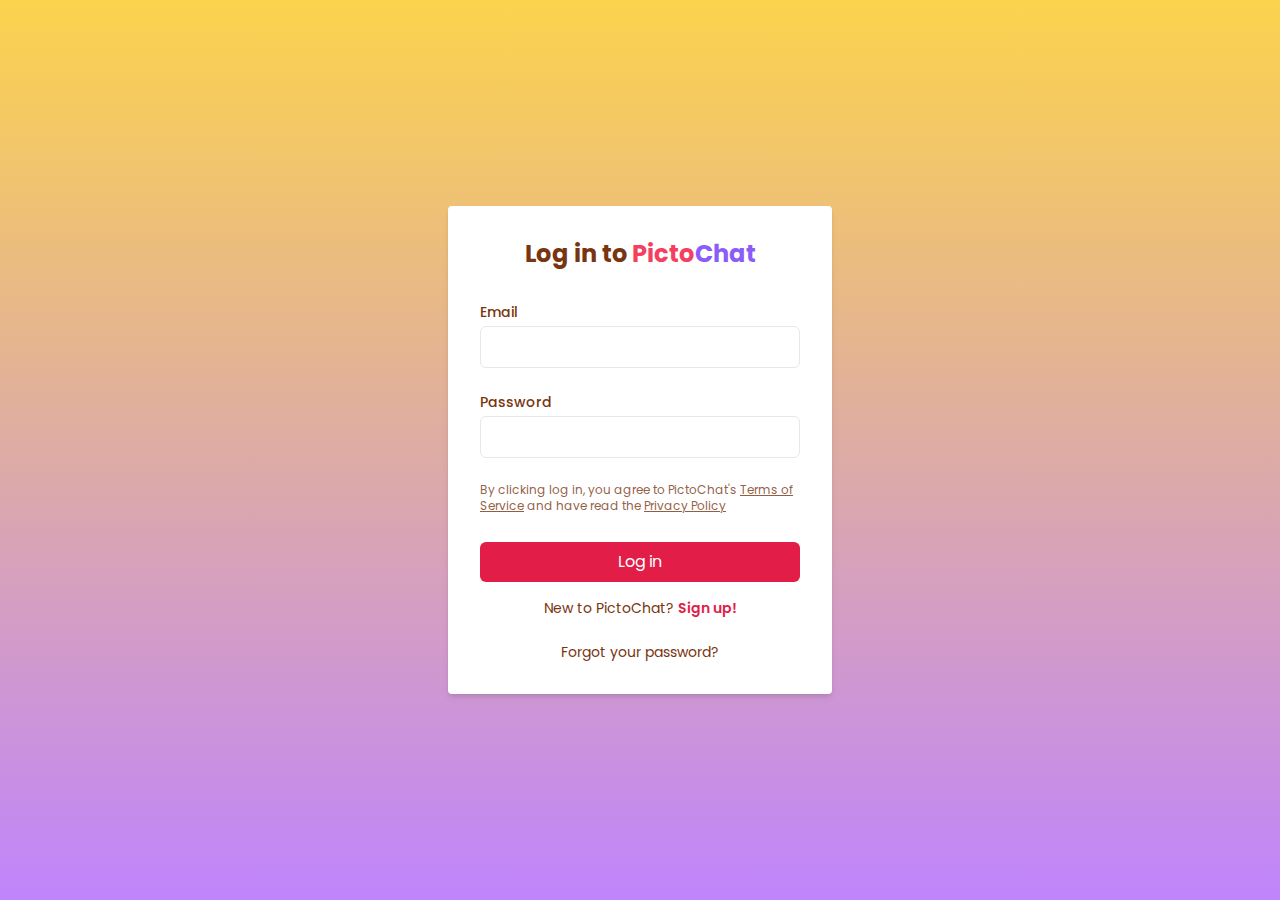
<file: src/index.html>
<!DOCTYPE html>
<html lang="en">
  <head>
    <meta charset="UTF-8" />
    <meta name="viewport" content="width=device-width, initial-scale=1.0" />
    <title>PictoChat | Login</title>
    <link rel="preconnect" href="https://fonts.googleapis.com" />
    <link rel="preconnect" href="https://fonts.gstatic.com" crossorigin />
    <link
      href="https://fonts.googleapis.com/css2?family=Poppins:ital,wght@0,100;0,200;0,300;0,400;0,500;0,600;0,700;0,800;0,900;1,100;1,200;1,300;1,400;1,500;1,600;1,700;1,800;1,900&display=swap"
      rel="stylesheet"
    />
    <link href="./output.css" rel="stylesheet" />
    <script type="module" defer src="./script/api/auth/register.mjs"></script>
    <script type="module" defer src="./script/api/auth/login.mjs"></script>
  </head>
  <body
    class="font-poppins bg-gradient-to-t from-purple-400 to-amber-300 flex items-center justify-center h-screen"
  >
    <div class="text-amber-900 bg-white p-8 rounded shadow-md w-96">
      <h1 id="form-title" class="text-2xl font-bold mb-8 flex justify-center">
        Log in to <span class="ml-1 text-rose-500"> Picto</span
        ><span class="text-violet-500">Chat</span>
      </h1>

      <!-- Login Form -->

      <form id="login-form" method="post" class="space-y-6">
        <!-- Email -->

        <div>
          <label for="email" class="block text-sm font-medium">Email</label>
          <input
            type="email"
            id="email"
            name="email"
            required
            class="mt-1 p-2 w-full border rounded-md focus:outline-violet-300"
          />
        </div>

        <!-- Password Validation -->

        <div>
          <label for="password" class="block text-sm font-medium"
            >Password</label
          >
          <input
            type="password"
            id="password"
            name="password"
            minlength="8"
            required
            class="mt-1 p-2 w-full border rounded-md focus:outline-violet-300"
          />
        </div>

        <!-- ToS and Privacy Policy -->

        <p class="text-xs mb-8 text-amber-900/80">
          By clicking log in, you agree to PictoChat's
          <span class="underline">Terms of Service</span> and have read the
          <span class="underline">Privacy Policy</span>
        </p>

        <!-- Login Button -->
        <div class="flex items-center flex-col gap-4">
          <button
            type="submit"
            class="bg-rose-600 mt-1 p-2 w-full text-white rounded-md focus:outline-none focus:ring focus:border-blue-300"
          >
            Log in
          </button>

          <p class="text-sm">
            New to PictoChat?
            <span
              id="show-register-form"
              class="font-semibold cursor-pointer text-rose-600 hover:underline"
              >Sign up!</span
            >
          </p>
        </div>

        <p class="text-sm flex justify-center hover:underline">
          Forgot your password?
        </p>
      </form>

      <!-- Registration Form -->

      <form id="register-form" method="post" class="space-y-6 hidden">
        <div>
          <label for="username" class="block text-sm font-medium">
            Username
          </label>
          <input
            type="username"
            id="username"
            name="username"
            required
            class="mt-1 p-2 w-full border rounded-md focus:outline-violet-300"
          />
        </div>

        <div>
          <label for="avatar-url" class="block text-sm font-medium"
            >Avatar (URL)</label
          >
          <input
            type="img"
            id="avatar-url"
            name="avatar-url"
            class="mt-1 p-2 w-full border rounded-md focus:outline-violet-300"
          />
        </div>
        <div>
          <label for="create-email" class="block text-sm font-medium"
            >Email</label
          >
          <input
            type="create-email"
            id="create-email"
            name="create-email"
            required
            class="mt-1 p-2 w-full border rounded-md focus:outline-violet-300"
          />
        </div>

        <!-- Password -->

        <div>
          <label for="create-password" class="block text-sm font-medium"
            >Password</label
          >
          <input
            type="create-password"
            id="create-password"
            name="create-password"
            minlength="8"
            required
            class="mt-1 p-2 w-full border rounded-md focus:outline-violet-300"
          />
        </div>

        <!-- ToS and Privacy Policy -->

        <p class="text-xs mb-8 text-amber-900/80">
          By clicking register, you agree to PictoChat's
          <span class="underline">Terms of Service</span> and have read the
          <span class="underline">Privacy Policy</span>
        </p>

        <!-- Register Button -->
        <div class="flex items-center flex-col gap-4">
          <button
            type="submit"
            class="bg-rose-600 mt-1 p-2 w-full text-white rounded-md focus:outline-none focus:ring focus:border-blue-300"
          >
            Register
          </button>

          <p class="text-sm">
            Already have an account?
            <span
              id="show-login-form"
              class="font-semibold cursor-pointer text-rose-600 hover:underline"
              >Log in!</span
            >
          </p>
        </div>
      </form>
    </div>
  </body>
</html>
</file>
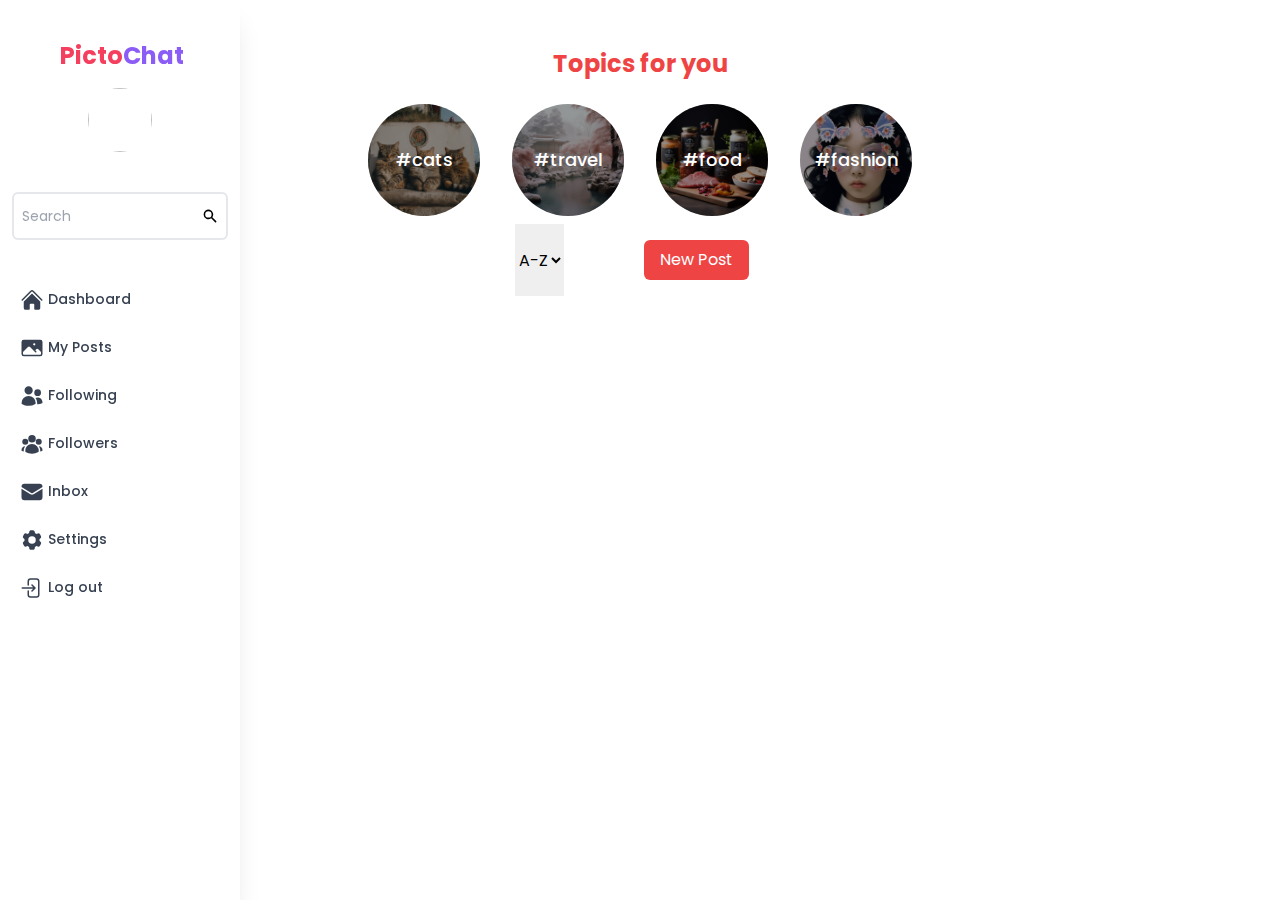
<file: src/feed/index.html>
<!DOCTYPE html>
<html lang="en">
  <head>
    <meta charset="UTF-8" />
    <meta name="viewport" content="width=device-width, initial-scale=1.0" />
    <title>PictoChat | Feed</title>
    <link rel="preconnect" href="https://fonts.googleapis.com" />
    <link rel="preconnect" href="https://fonts.gstatic.com" crossorigin />
    <link
      href="https://fonts.googleapis.com/css2?family=Poppins:ital,wght@0,100;0,200;0,300;0,400;0,500;0,600;0,700;0,800;0,900;1,100;1,200;1,300;1,400;1,500;1,600;1,700;1,800;1,900&display=swap"
      rel="stylesheet"
    />
    <link href="../output.css" rel="stylesheet" />
    <script type="module" defer src="/src/script/createPost.mjs"></script>
    <script type="module" defer src="../script/feed.mjs"></script>
  </head>

  <body class="font-poppins">
    <!-- Topnav -->

    <div class="shadow bg-white lg:hidden">
      <div class="h-16 mx-auto px-5 flex items-center justify-between">
        <a href=""
          ><h1 class="text-2xl font-bold flex justify-center">
            <span class="ml-1 text-rose-500"> Picto</span
            ><span class="text-violet-500">Chat</span>
          </h1></a
        >

        <div class="flex items-center gap-5">
          <svg
            xmlns="http://www.w3.org/2000/svg"
            fill="none"
            viewBox="0 0 24 24"
            stroke-width="1.5"
            stroke="currentColor"
            class="w-6 h-6"
          >
            <path
              stroke-linecap="round"
              stroke-linejoin="round"
              d="M14.857 17.082a23.848 23.848 0 0 0 5.454-1.31A8.967 8.967 0 0 1 18 9.75V9A6 6 0 0 0 6 9v.75a8.967 8.967 0 0 1-2.312 6.022c1.733.64 3.56 1.085 5.455 1.31m5.714 0a24.255 24.255 0 0 1-5.714 0m5.714 0a3 3 0 1 1-5.714 0"
            />
          </svg>

          <a href="../profile"
            ><img
              id="avatar-feed"
              alt=""
              class="w-10 h-10 object-cover md:w-10 md:h-10 rounded-full mx-auto"
          /></a>
        </div>
      </div>
    </div>
    <!-- Sidenav -->
    <div
      class="fixed top-0 left-0 bg-white h-screen shadow-xl px-3 w-30 md:w-60 lg:w-60 overflow-x-hidden sticky-top hidden lg:flex"
    >
      <!-- Profile Info -->
      <div class="space-y-6 md:space-y-10 mt-10">
        <a href=""
          ><h1 class="text-2xl font-bold flex justify-center mb-4">
            <span class="ml-1 text-rose-500"> Picto</span
            ><span class="text-violet-500">Chat</span>
          </h1></a
        >
        <a href="../profile">
          <div class="space-y-3">
            <img
              id="avatar-sidenav"
              alt=""
              class="min-w-10 min-h-10 object-cover md:w-16 md:h-16 rounded-full mx-auto"
            />
            <div>
              <h2
                id="username"
                class="font-medium text-xs md:text-sm text-center text-violet-600"
              ></h2>
            </div></div
        ></a>
        <div
          class="flex border-2 border-gray-200 rounded-md focus-within:ring-2 ring-violet-500"
        >
          <input
            id="search-bar"
            type="text"
            class="w-full rounded-tl-md rounded-bl-md px-2 py-3 text-sm text-gray-600 focus:outline-none"
            placeholder="Search"
          />
          <button class="rounded-tr-md rounded-br-md px-2 py-3 hidden md:block">
            <svg
              class="w-4 h-4 fill-current"
              fill="currentColor"
              viewBox="0 0 20 20"
              xmlns="http://www.w3.org/2000/svg"
            >
              <path
                fill-rule="evenodd"
                d="M8 4a4 4 0 100 8 4 4 0 000-8zM2 8a6 6 0 1110.89 3.476l4.817 4.817a1 1 0 01-1.414 1.414l-4.816-4.816A6 6 0 012 8z"
                clip-rule="evenodd"
              ></path>
            </svg>
          </button>
        </div>

        <!-- Navigation -->
        <div class="flex flex-col space-y-2">
          <a
            href=""
            class="text-sm font-medium text-gray-700 py-2 px-2 hover:bg-rose-500 hover:text-white hover:scale-105 rounded-md transition duration-150 ease-in-out"
          >
            <svg
              xmlns="http://www.w3.org/2000/svg"
              class="w-6 h-6 fill-current inline-block"
              fill="currentColor"
              viewBox="0 0 24 24"
            >
              <path
                d="M11.47 3.841a.75.75 0 0 1 1.06 0l8.69 8.69a.75.75 0 1 0 1.06-1.061l-8.689-8.69a2.25 2.25 0 0 0-3.182 0l-8.69 8.69a.75.75 0 1 0 1.061 1.06l8.69-8.689Z"
              />
              <path
                d="m12 5.432 8.159 8.159c.03.03.06.058.091.086v6.198c0 1.035-.84 1.875-1.875 1.875H15a.75.75 0 0 1-.75-.75v-4.5a.75.75 0 0 0-.75-.75h-3a.75.75 0 0 0-.75.75V21a.75.75 0 0 1-.75.75H5.625a1.875 1.875 0 0 1-1.875-1.875v-6.198a2.29 2.29 0 0 0 .091-.086L12 5.432Z"
              />
            </svg>

            <span>Dashboard</span>
          </a>
          <a
            href=""
            class="text-sm font-medium text-gray-700 py-2 px-2 hover:bg-rose-500 hover:text-white hover:scale-105 rounded-md transition duration-150 ease-in-out"
          >
            <svg
              xmlns="http://www.w3.org/2000/svg"
              class="w-6 h-6 fill-current inline-block"
              fill="currentColor"
              viewBox="0 0 24 24"
            >
              <path
                fill-rule="evenodd"
                d="M1.5 6a2.25 2.25 0 0 1 2.25-2.25h16.5A2.25 2.25 0 0 1 22.5 6v12a2.25 2.25 0 0 1-2.25 2.25H3.75A2.25 2.25 0 0 1 1.5 18V6ZM3 16.06V18c0 .414.336.75.75.75h16.5A.75.75 0 0 0 21 18v-1.94l-2.69-2.689a1.5 1.5 0 0 0-2.12 0l-.88.879.97.97a.75.75 0 1 1-1.06 1.06l-5.16-5.159a1.5 1.5 0 0 0-2.12 0L3 16.061Zm10.125-7.81a1.125 1.125 0 1 1 2.25 0 1.125 1.125 0 0 1-2.25 0Z"
                clip-rule="evenodd"
              />
            </svg>

            <span>My Posts</span>
          </a>
          <a
            href=""
            class="text-sm font-medium text-gray-700 py-2 px-2 hover:bg-rose-500 hover:text-white hover:scale-105 rounded-md transition duration-150 ease-in-out"
          >
            <svg
              xmlns="http://www.w3.org/2000/svg"
              class="w-6 h-6 fill-current inline-block"
              fill="currentColor"
              viewBox="0 0 24 24"
            >
              <path
                d="M4.5 6.375a4.125 4.125 0 1 1 8.25 0 4.125 4.125 0 0 1-8.25 0ZM14.25 8.625a3.375 3.375 0 1 1 6.75 0 3.375 3.375 0 0 1-6.75 0ZM1.5 19.125a7.125 7.125 0 0 1 14.25 0v.003l-.001.119a.75.75 0 0 1-.363.63 13.067 13.067 0 0 1-6.761 1.873c-2.472 0-4.786-.684-6.76-1.873a.75.75 0 0 1-.364-.63l-.001-.122ZM17.25 19.128l-.001.144a2.25 2.25 0 0 1-.233.96 10.088 10.088 0 0 0 5.06-1.01.75.75 0 0 0 .42-.643 4.875 4.875 0 0 0-6.957-4.611 8.586 8.586 0 0 1 1.71 5.157v.003Z"
              />
            </svg>

            <span>Following</span>
          </a>
          <a
            href=""
            class="text-sm font-medium text-gray-700 py-2 px-2 hover:bg-rose-500 hover:text-white hover:scale-105 rounded-md transition duration-150 ease-in-out"
          >
            <svg
              xmlns="http://www.w3.org/2000/svg"
              class="w-6 h-6 fill-current inline-block"
              fill="currentColor"
              viewBox="0 0 24 24"
            >
              <path
                fill-rule="evenodd"
                d="M8.25 6.75a3.75 3.75 0 1 1 7.5 0 3.75 3.75 0 0 1-7.5 0ZM15.75 9.75a3 3 0 1 1 6 0 3 3 0 0 1-6 0ZM2.25 9.75a3 3 0 1 1 6 0 3 3 0 0 1-6 0ZM6.31 15.117A6.745 6.745 0 0 1 12 12a6.745 6.745 0 0 1 6.709 7.498.75.75 0 0 1-.372.568A12.696 12.696 0 0 1 12 21.75c-2.305 0-4.47-.612-6.337-1.684a.75.75 0 0 1-.372-.568 6.787 6.787 0 0 1 1.019-4.38Z"
                clip-rule="evenodd"
              />
              <path
                d="M5.082 14.254a8.287 8.287 0 0 0-1.308 5.135 9.687 9.687 0 0 1-1.764-.44l-.115-.04a.563.563 0 0 1-.373-.487l-.01-.121a3.75 3.75 0 0 1 3.57-4.047ZM20.226 19.389a8.287 8.287 0 0 0-1.308-5.135 3.75 3.75 0 0 1 3.57 4.047l-.01.121a.563.563 0 0 1-.373.486l-.115.04c-.567.2-1.156.349-1.764.441Z"
              />
            </svg>

            <span>Followers</span>
          </a>
          <a
            href=""
            class="text-sm font-medium text-gray-700 py-2 px-2 hover:bg-rose-500 hover:text-white hover:scale-105 rounded-md transition duration-150 ease-in-out"
          >
            <svg
              xmlns="http://www.w3.org/2000/svg"
              class="w-6 h-6 fill-current inline-block"
              fill="currentColor"
              viewBox="0 0 24 24"
            >
              <path
                d="M1.5 8.67v8.58a3 3 0 0 0 3 3h15a3 3 0 0 0 3-3V8.67l-8.928 5.493a3 3 0 0 1-3.144 0L1.5 8.67Z"
              />
              <path
                d="M22.5 6.908V6.75a3 3 0 0 0-3-3h-15a3 3 0 0 0-3 3v.158l9.714 5.978a1.5 1.5 0 0 0 1.572 0L22.5 6.908Z"
              />
            </svg>

            <span>Inbox</span>
          </a>
          <a
            href=""
            class="text-sm font-medium text-gray-700 py-2 px-2 hover:bg-rose-500 hover:text-white hover:scale-105 rounded-md transition duration-150 ease-in-out"
          >
            <svg
              xmlns="http://www.w3.org/2000/svg"
              class="w-6 h-6 fill-current inline-block"
              fill="currentColor"
              viewBox="0 0 24 24"
            >
              <path
                fill-rule="evenodd"
                d="M11.078 2.25c-.917 0-1.699.663-1.85 1.567L9.05 4.889c-.02.12-.115.26-.297.348a7.493 7.493 0 0 0-.986.57c-.166.115-.334.126-.45.083L6.3 5.508a1.875 1.875 0 0 0-2.282.819l-.922 1.597a1.875 1.875 0 0 0 .432 2.385l.84.692c.095.078.17.229.154.43a7.598 7.598 0 0 0 0 1.139c.015.2-.059.352-.153.43l-.841.692a1.875 1.875 0 0 0-.432 2.385l.922 1.597a1.875 1.875 0 0 0 2.282.818l1.019-.382c.115-.043.283-.031.45.082.312.214.641.405.985.57.182.088.277.228.297.35l.178 1.071c.151.904.933 1.567 1.85 1.567h1.844c.916 0 1.699-.663 1.85-1.567l.178-1.072c.02-.12.114-.26.297-.349.344-.165.673-.356.985-.57.167-.114.335-.125.45-.082l1.02.382a1.875 1.875 0 0 0 2.28-.819l.923-1.597a1.875 1.875 0 0 0-.432-2.385l-.84-.692c-.095-.078-.17-.229-.154-.43a7.614 7.614 0 0 0 0-1.139c-.016-.2.059-.352.153-.43l.84-.692c.708-.582.891-1.59.433-2.385l-.922-1.597a1.875 1.875 0 0 0-2.282-.818l-1.02.382c-.114.043-.282.031-.449-.083a7.49 7.49 0 0 0-.985-.57c-.183-.087-.277-.227-.297-.348l-.179-1.072a1.875 1.875 0 0 0-1.85-1.567h-1.843ZM12 15.75a3.75 3.75 0 1 0 0-7.5 3.75 3.75 0 0 0 0 7.5Z"
                clip-rule="evenodd"
              />
            </svg>

            <span>Settings</span>
          </a>
          <a
            href=""
            class="text-sm font-medium text-gray-700 py-2 px-2 hover:bg-rose-500 hover:text-white hover:scale-105 rounded-md transition duration-150 ease-in-out"
          >
            <svg
              xmlns="http://www.w3.org/2000/svg"
              class="w-6 h-6 fill-current inline-block"
              fill="currentColor"
              viewBox="0 0 24 24"
            >
              <path
                fill-rule="evenodd"
                d="M16.5 3.75a1.5 1.5 0 0 1 1.5 1.5v13.5a1.5 1.5 0 0 1-1.5 1.5h-6a1.5 1.5 0 0 1-1.5-1.5V15a.75.75 0 0 0-1.5 0v3.75a3 3 0 0 0 3 3h6a3 3 0 0 0 3-3V5.25a3 3 0 0 0-3-3h-6a3 3 0 0 0-3 3V9A.75.75 0 1 0 9 9V5.25a1.5 1.5 0 0 1 1.5-1.5h6Zm-5.03 4.72a.75.75 0 0 0 0 1.06l1.72 1.72H2.25a.75.75 0 0 0 0 1.5h10.94l-1.72 1.72a.75.75 0 1 0 1.06 1.06l3-3a.75.75 0 0 0 0-1.06l-3-3a.75.75 0 0 0-1.06 0Z"
                clip-rule="evenodd"
              />
            </svg>

            <span>Log out</span>
          </a>
        </div>
      </div>
    </div>

    <!-- Feed -->
    <main>
      <!-- Top -->

      <!-- Topics Container -->
      <div class="md:max-w-[1200] mx-auto flex flex-col justify-center px-4">
        <h2 class="mt-6 py-6 mx-auto text-2xl text-red-500 font-bold">
          Topics for you
        </h2>
        <!-- Topic -->
        <div class="flex gap-8 mx-auto overflow-x-hidden md:overflow-visible">
          <div class="relative shrink-0">
            <img
              class="rounded-full object-cover w-[112px] h-[112px] mx-auto"
              src="../images/topic.webp"
              alt="topic"
            />
            <p
              class="cursor-pointer absolute inset-0 bg-black bg-opacity-40 rounded-full flex items-center justify-center text-lg text-center text-white font-medium group-hover:bg-opacity-60 transition"
            >
              #cats
            </p>
          </div>
          <!-- Topic 2 -->
          <div class="relative shrink-0">
            <img
              class="rounded-full object-cover w-[112px] h-[112px] mx-auto"
              src="../images/topic4.webp"
              alt="topic2"
            />
            <p
              class="cursor-pointer absolute inset-0 bg-black bg-opacity-40 rounded-full flex items-center justify-center text-lg text-center text-white font-medium group-hover:bg-opacity-60 transition"
            >
              #travel
            </p>
          </div>
          <!-- Topic 3 -->
          <div class="relative shrink-0">
            <img
              class="rounded-full object-cover w-[112px] h-[112px] mx-auto"
              src="../images/topic3.webp"
              alt="topic3"
            />
            <p
              class="cursor-pointer absolute inset-0 bg-black bg-opacity-40 rounded-full flex items-center justify-center text-lg text-center text-white font-medium group-hover:bg-opacity-60 transition"
            >
              #food
            </p>
          </div>
          <!-- Topic 4 -->
          <div class="relative shrink-0">
            <img
              class="rounded-full object-cover w-[112px] h-[112px] mx-auto"
              src="../images/topic5.webp"
              alt="topic4"
            />
            <p
              class="cursor-pointer absolute inset-0 bg-black bg-opacity-40 rounded-full flex items-center justify-center text-lg text-center text-white font-medium group-hover:bg-opacity-60 transition"
            >
              #fashion
            </p>
          </div>
        </div>
      </div>

      <div
        class="md:max-w-[1200] mx-auto flex flex-col justify-center items-center"
      >
        <div class="flex gap-16 py-2">
          <!-- Sort By -->

          <style>
            #sortbox:checked ~ #sortboxmenu {
              opacity: 1;
            }
          </style>

          <select name="" id="sort">
            <option value="a-z">A-Z</option>
            <option value="z-a">Z-A</option>
          </select>

          <!-- Button -->
          <button
            id="open-modal-button"
            class="bg-red-500 text-white m-4 p-2 px-4 rounded-md flex-wrap hover:bg-red-600 focus:outline-none focus:shadow-outline-blue active:bg-red-700"
          >
            New Post
          </button>
        </div>

        <!-- Modal Container -->
        <div
          id="modal-container"
          class="hidden fixed inset-0 z-50 overflow-auto bg-black bg-opacity-30"
        >
          <!-- Modal Content -->
          <div class="relative p-8 bg-white w-96 mx-auto my-8 rounded-md">
            <!-- Modal Header -->
            <div class="flex justify-between items-center mb-4">
              <h2 class="text-xl font-semibold">Create New Post</h2>
              <button
                id="close-modal-button"
                class="text-gray-500 hover:text-gray-700 focus:outline-none"
              >
                <svg
                  class="h-6 w-6"
                  fill="none"
                  stroke="currentColor"
                  viewBox="0 0 24 24"
                  xmlns="http://www.w3.org/2000/svg"
                >
                  <path
                    stroke-linecap="round"
                    stroke-linejoin="round"
                    stroke-width="2"
                    d="M6 18L18 6M6 6l12 12"
                  ></path>
                </svg>
              </button>
            </div>
            <!-- Modal Body -->
            <form id="create-post-form">
              <label class="block mb-2 text-sm font-medium text-gray-600"
                >Title</label
              >
              <input
                id="post-title"
                type="text"
                class="w-full px-4 py-2 mb-4 border rounded-md focus:outline-none focus:border-violet-500"
              />

              <label class="block mb-2 text-sm font-medium text-gray-600"
                >Image URL</label
              >
              <input
                id="image-url"
                type="text"
                class="w-full px-4 py-2 mb-4 border rounded-md focus:outline-none focus:border-violet-500"
              />

              <label class="block mb-2 text-sm font-medium text-gray-600"
                >Description</label
              >
              <textarea
                id="description"
                class="w-full px-4 py-2 mb-4 border rounded-md resize-none focus:outline-none focus:border-violet-500"
              ></textarea>

              <label class="block mb-2 text-sm font-medium text-gray-600"
                >Tags (separate by comma)</label
              >
              <input
                id="tags"
                type="text"
                class="w-full px-4 py-2 mb-4 border rounded-md focus:outline-none focus:border-violet-500"
              />

              <button
                type="submit"
                class="w-full bg-violet-500 text-white px-4 py-2 rounded-md hover:bg-violet-600 focus:outline-none focus:shadow-outline-blue active:bg-violet-700"
              >
                Create Post
              </button>
            </form>
          </div>
        </div>
      </div>

      <div id="posts-container"></div>
    </main>
  </body>
</html>
</file>
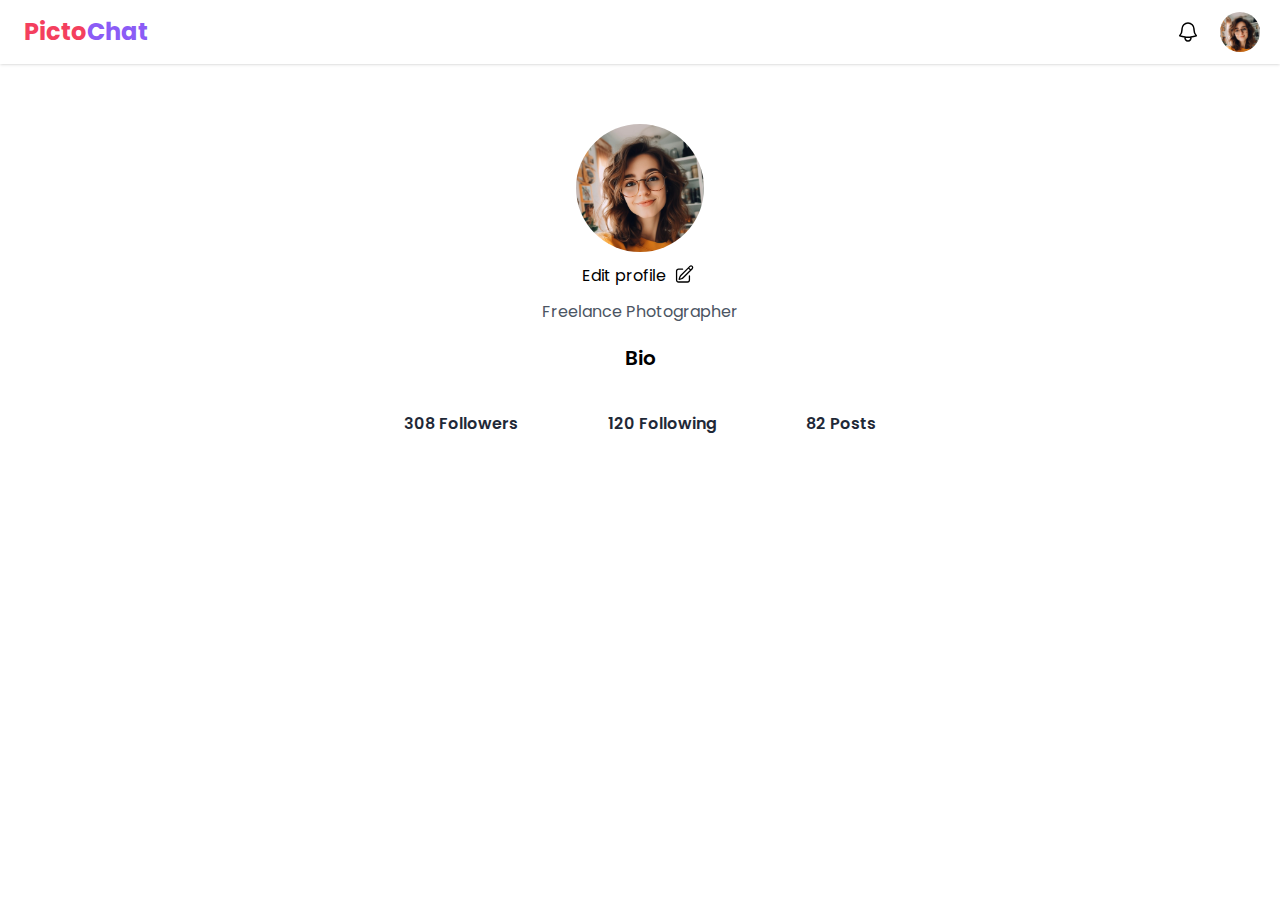
<file: src/profile/index.html>
<!DOCTYPE html>
<html lang="en">
  <head>
    <meta charset="UTF-8" />
    <meta name="viewport" content="width=device-width, initial-scale=1.0" />
    <title>PictoChat | Profile</title>
    <link rel="preconnect" href="https://fonts.googleapis.com" />
    <link rel="preconnect" href="https://fonts.gstatic.com" crossorigin />
    <link
      href="https://fonts.googleapis.com/css2?family=Poppins:ital,wght@0,100;0,200;0,300;0,400;0,500;0,600;0,700;0,800;0,900;1,100;1,200;1,300;1,400;1,500;1,600;1,700;1,800;1,900&display=swap"
      rel="stylesheet"
    />
    <link href="../output.css" rel="stylesheet" />
    <script type="module" defer src="../script/profile.mjs"></script>
  </head>
  <body class="font-poppins">
    <!-- Topnav -->

    <div class="shadow bg-white">
      <div class="h-16 mx-auto px-5 flex items-center justify-between">
        <a href="../feed"
          ><h1 class="text-2xl font-bold flex justify-center">
            <span class="ml-1 text-rose-500"> Picto</span
            ><span class="text-violet-500">Chat</span>
          </h1></a
        >

        <div class="flex items-center gap-5">
          <svg
            xmlns="http://www.w3.org/2000/svg"
            fill="none"
            viewBox="0 0 24 24"
            stroke-width="1.5"
            stroke="currentColor"
            class="w-6 h-6"
          >
            <path
              stroke-linecap="round"
              stroke-linejoin="round"
              d="M14.857 17.082a23.848 23.848 0 0 0 5.454-1.31A8.967 8.967 0 0 1 18 9.75V9A6 6 0 0 0 6 9v.75a8.967 8.967 0 0 1-2.312 6.022c1.733.64 3.56 1.085 5.455 1.31m5.714 0a24.255 24.255 0 0 1-5.714 0m5.714 0a3 3 0 1 1-5.714 0"
            />
          </svg>

          <a href="../profile"
            ><img
              id="avatar-small"
              src="../images/profilepicture.jpg"
              alt="Avatar user"
              class="w-10 h-10 md:w-10 object-cover rounded-full mx-auto"
          /></a>
        </div>
      </div>
    </div>
    <main>
      <!-- Profile Info -->
      <div class="max-w-lg mx-auto my-10 p-5">
        <img
          id="avatar-big"
          class="w-32 h-32 object-cover rounded-full mx-auto"
          src="../images/profilepicture.jpg"
          alt="profilepic"
        />
        <div class="flex justify-center gap-2 mt-3">
          <p>Edit profile</p>
          <svg
            xmlns="http://www.w3.org/2000/svg"
            fill="none"
            viewBox="0 0 28 28"
            stroke-width="1.5"
            stroke="currentColor"
            class="w-6 h-6"
          >
            <path
              stroke-linecap="round"
              stroke-linejoin="round"
              d="m16.862 4.487 1.687-1.688a1.875 1.875 0 1 1 2.652 2.652L10.582 16.07a4.5 4.5 0 0 1-1.897 1.13L6 18l.8-2.685a4.5 4.5 0 0 1 1.13-1.897l8.932-8.931Zm0 0L19.5 7.125M18 14v4.75A2.25 2.25 0 0 1 15.75 21H5.25A2.25 2.25 0 0 1 3 18.75V8.25A2.25 2.25 0 0 1 5.25 6H10"
            />
          </svg>
        </div>
        <h2 id="username" class="text-center text-2xl font-semibold mt-3"></h2>

        <p class="text-center text-gray-600 mt-1">Freelance Photographer</p>

        <!-- Bio -->

        <div class="mt-5">
          <h3 class="text-xl font-semibold text-center">Bio</h3>
          <p id="bio" class="text-gray-600 mt-2 text-center"></p>
        </div>
        <!-- Profile Numbers -->
        <div
          id="profile-numbers"
          class="font-semibold text-gray-800 flex justify-between mt-10"
        >
          <p>308 Followers</p>
          <p>120 Following</p>
          <p>82 Posts</p>
        </div>
      </div>
      <!-- Modal Container -->
      <div
        id="modal-container"
        class="hidden fixed inset-0 z-50 overflow-auto bg-black bg-opacity-30"
      >
        <!-- Modal Content -->
        <div class="relative p-8 bg-white w-96 mx-auto my-8 rounded-md">
          <!-- Modal Header -->
          <div class="flex justify-between items-center mb-4">
            <h2 class="text-xl font-semibold">Update Post</h2>
            <button
              id="close-modal-button"
              class="text-gray-500 hover:text-gray-700 focus:outline-none"
            >
              <svg
                class="h-6 w-6"
                fill="none"
                stroke="currentColor"
                viewBox="0 0 24 24"
                xmlns="http://www.w3.org/2000/svg"
              >
                <path
                  stroke-linecap="round"
                  stroke-linejoin="round"
                  stroke-width="2"
                  d="M6 18L18 6M6 6l12 12"
                ></path>
              </svg>
            </button>
          </div>
          <!-- Modal Body -->
          <form id="update-post-form">
            <label class="block mb-2 text-sm font-medium text-gray-600"
              >Title</label
            >
            <input
              id="post-title"
              type="text"
              class="w-full px-4 py-2 mb-4 border rounded-md focus:outline-none focus:border-violet-500"
            />

            <label class="block mb-2 text-sm font-medium text-gray-600"
              >Image URL</label
            >
            <input
              id="image-url"
              type="text"
              class="w-full px-4 py-2 mb-4 border rounded-md focus:outline-none focus:border-violet-500"
            />

            <label class="block mb-2 text-sm font-medium text-gray-600"
              >Description</label
            >
            <textarea
              id="description"
              class="w-full px-4 py-2 mb-4 border rounded-md resize-none focus:outline-none focus:border-violet-500"
            ></textarea>

            <label class="block mb-2 text-sm font-medium text-gray-600"
              >Tags (separate by comma)</label
            >
            <input
              id="tags"
              type="text"
              class="w-full px-4 py-2 mb-4 border rounded-md focus:outline-none focus:border-violet-500"
            />

            <button
              type="submit"
              class="w-full bg-violet-500 text-white px-4 py-2 rounded-md hover:bg-violet-600 focus:outline-none focus:shadow-outline-blue active:bg-violet-700"
            >
              Save
            </button>
            <button
              id="delete-btn"
              type=""
              class="w-full bg-red-500 text-white px-4 py-2 rounded-md hover:bg-violet-600 focus:outline-none focus:shadow-outline-blue active:bg-violet-700"
            >
              Delete
            </button>
          </form>
        </div>
      </div>

      <!-- Gallery -->
      <div id="posts-container" class="flex justify-center py-4">
        <div
          id="grid-container"
          class="grid grid-cols-1 gap-4 sm:grid-cols-2 lg:grid-cols-3"
        ></div>
      </div>
    </main>
  </body>
</html>
</file>
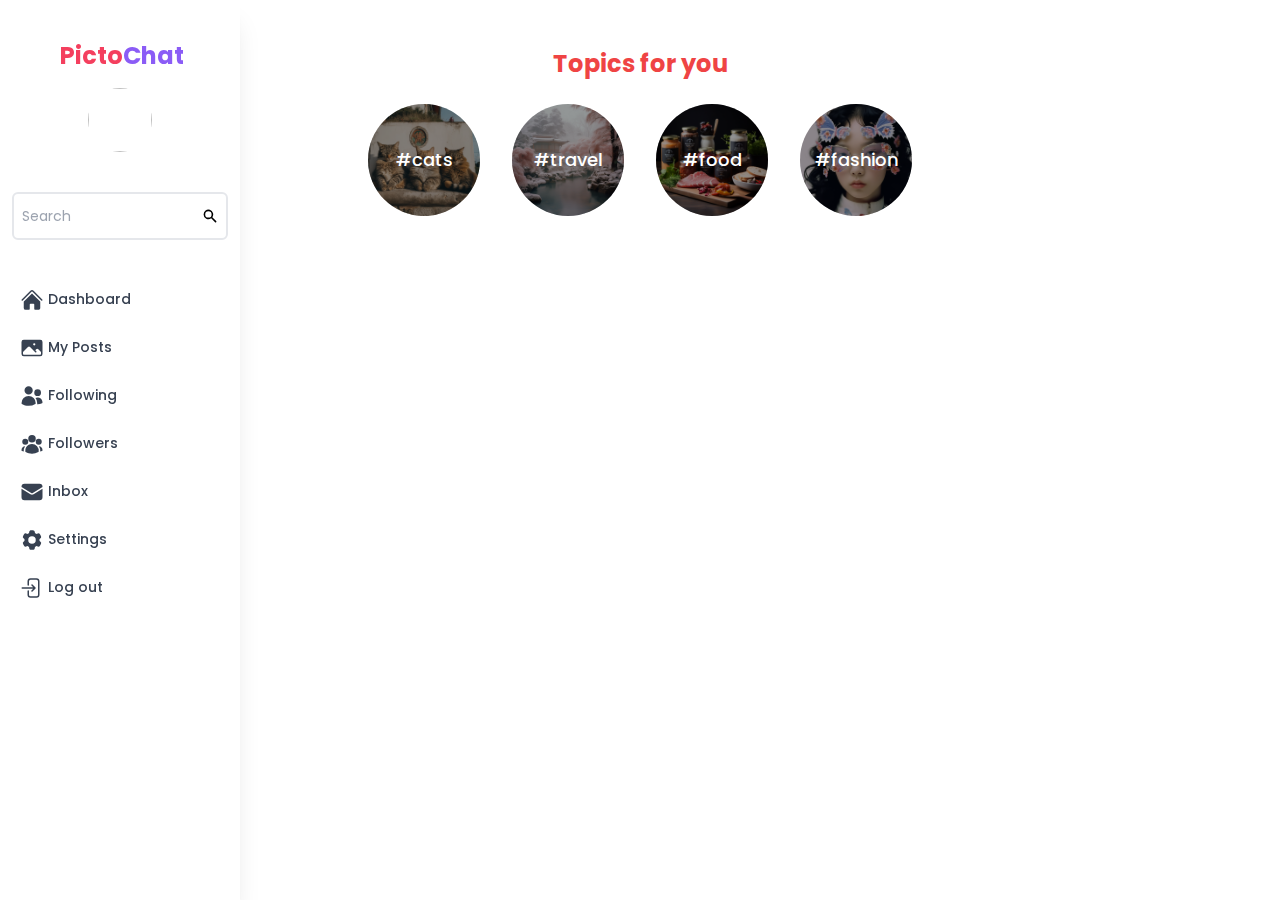
<file: src/feed/singlepost.html>
<!DOCTYPE html>
<html lang="en">
  <head>
    <meta charset="UTF-8" />
    <meta name="viewport" content="width=device-width, initial-scale=1.0" />
    <title>PictoChat | View Post</title>
    <link rel="preconnect" href="https://fonts.googleapis.com" />
    <link rel="preconnect" href="https://fonts.gstatic.com" crossorigin />
    <link
      href="https://fonts.googleapis.com/css2?family=Poppins:ital,wght@0,100;0,200;0,300;0,400;0,500;0,600;0,700;0,800;0,900;1,100;1,200;1,300;1,400;1,500;1,600;1,700;1,800;1,900&display=swap"
      rel="stylesheet"
    />
    <link href="../output.css" rel="stylesheet" />
    <script type="module" defer src="../script/feed.mjs"></script>
    <script type="module" defer src="../script/singlePost.mjs"></script>
  </head>

  <body class="font-poppins">
    <!-- Topnav -->

    <div class="shadow bg-white lg:hidden">
      <div class="h-16 mx-auto px-5 flex items-center justify-between">
        <a href=""
          ><h1 class="text-2xl font-bold flex justify-center">
            <span class="ml-1 text-rose-500"> Picto</span
            ><span class="text-violet-500">Chat</span>
          </h1></a
        >

        <div class="flex items-center gap-5">
          <svg
            xmlns="http://www.w3.org/2000/svg"
            fill="none"
            viewBox="0 0 24 24"
            stroke-width="1.5"
            stroke="currentColor"
            class="w-6 h-6"
          >
            <path
              stroke-linecap="round"
              stroke-linejoin="round"
              d="M14.857 17.082a23.848 23.848 0 0 0 5.454-1.31A8.967 8.967 0 0 1 18 9.75V9A6 6 0 0 0 6 9v.75a8.967 8.967 0 0 1-2.312 6.022c1.733.64 3.56 1.085 5.455 1.31m5.714 0a24.255 24.255 0 0 1-5.714 0m5.714 0a3 3 0 1 1-5.714 0"
            />
          </svg>

          <a href="../profile"
            ><img
              id="avatar-feed"
              alt=""
              class="w-10 h-10 object-cover md:w-10 md:h-10 rounded-full mx-auto"
          /></a>
        </div>
      </div>
    </div>
    <!-- Sidenav -->
    <div
      class="fixed top-0 left-0 bg-white h-screen shadow-xl px-3 w-30 md:w-60 lg:w-60 overflow-x-hidden sticky-top hidden lg:flex"
    >
      <!-- Profile Info -->
      <div class="space-y-6 md:space-y-10 mt-10">
        <a href=""
          ><h1 class="text-2xl font-bold flex justify-center mb-4">
            <span class="ml-1 text-rose-500"> Picto</span
            ><span class="text-violet-500">Chat</span>
          </h1></a
        >
        <a href="../profile">
          <div class="space-y-3">
            <img
              id="avatar-sidenav"
              alt=""
              class="min-w-10 min-h-10 object-cover md:w-16 md:h-16 rounded-full mx-auto"
            />
            <div>
              <h2
                id="username"
                class="font-medium text-xs md:text-sm text-center text-violet-600"
              ></h2>
            </div></div
        ></a>
        <div
          class="flex border-2 border-gray-200 rounded-md focus-within:ring-2 ring-violet-500"
        >
          <input
            type="text"
            class="w-full rounded-tl-md rounded-bl-md px-2 py-3 text-sm text-gray-600 focus:outline-none"
            placeholder="Search"
          />
          <button class="rounded-tr-md rounded-br-md px-2 py-3 hidden md:block">
            <svg
              class="w-4 h-4 fill-current"
              fill="currentColor"
              viewBox="0 0 20 20"
              xmlns="http://www.w3.org/2000/svg"
            >
              <path
                fill-rule="evenodd"
                d="M8 4a4 4 0 100 8 4 4 0 000-8zM2 8a6 6 0 1110.89 3.476l4.817 4.817a1 1 0 01-1.414 1.414l-4.816-4.816A6 6 0 012 8z"
                clip-rule="evenodd"
              ></path>
            </svg>
          </button>
        </div>

        <!-- Navigation -->
        <div class="flex flex-col space-y-2">
          <a
            href=""
            class="text-sm font-medium text-gray-700 py-2 px-2 hover:bg-rose-500 hover:text-white hover:scale-105 rounded-md transition duration-150 ease-in-out"
          >
            <svg
              xmlns="http://www.w3.org/2000/svg"
              class="w-6 h-6 fill-current inline-block"
              fill="currentColor"
              viewBox="0 0 24 24"
            >
              <path
                d="M11.47 3.841a.75.75 0 0 1 1.06 0l8.69 8.69a.75.75 0 1 0 1.06-1.061l-8.689-8.69a2.25 2.25 0 0 0-3.182 0l-8.69 8.69a.75.75 0 1 0 1.061 1.06l8.69-8.689Z"
              />
              <path
                d="m12 5.432 8.159 8.159c.03.03.06.058.091.086v6.198c0 1.035-.84 1.875-1.875 1.875H15a.75.75 0 0 1-.75-.75v-4.5a.75.75 0 0 0-.75-.75h-3a.75.75 0 0 0-.75.75V21a.75.75 0 0 1-.75.75H5.625a1.875 1.875 0 0 1-1.875-1.875v-6.198a2.29 2.29 0 0 0 .091-.086L12 5.432Z"
              />
            </svg>

            <span>Dashboard</span>
          </a>
          <a
            href=""
            class="text-sm font-medium text-gray-700 py-2 px-2 hover:bg-rose-500 hover:text-white hover:scale-105 rounded-md transition duration-150 ease-in-out"
          >
            <svg
              xmlns="http://www.w3.org/2000/svg"
              class="w-6 h-6 fill-current inline-block"
              fill="currentColor"
              viewBox="0 0 24 24"
            >
              <path
                fill-rule="evenodd"
                d="M1.5 6a2.25 2.25 0 0 1 2.25-2.25h16.5A2.25 2.25 0 0 1 22.5 6v12a2.25 2.25 0 0 1-2.25 2.25H3.75A2.25 2.25 0 0 1 1.5 18V6ZM3 16.06V18c0 .414.336.75.75.75h16.5A.75.75 0 0 0 21 18v-1.94l-2.69-2.689a1.5 1.5 0 0 0-2.12 0l-.88.879.97.97a.75.75 0 1 1-1.06 1.06l-5.16-5.159a1.5 1.5 0 0 0-2.12 0L3 16.061Zm10.125-7.81a1.125 1.125 0 1 1 2.25 0 1.125 1.125 0 0 1-2.25 0Z"
                clip-rule="evenodd"
              />
            </svg>

            <span>My Posts</span>
          </a>
          <a
            href=""
            class="text-sm font-medium text-gray-700 py-2 px-2 hover:bg-rose-500 hover:text-white hover:scale-105 rounded-md transition duration-150 ease-in-out"
          >
            <svg
              xmlns="http://www.w3.org/2000/svg"
              class="w-6 h-6 fill-current inline-block"
              fill="currentColor"
              viewBox="0 0 24 24"
            >
              <path
                d="M4.5 6.375a4.125 4.125 0 1 1 8.25 0 4.125 4.125 0 0 1-8.25 0ZM14.25 8.625a3.375 3.375 0 1 1 6.75 0 3.375 3.375 0 0 1-6.75 0ZM1.5 19.125a7.125 7.125 0 0 1 14.25 0v.003l-.001.119a.75.75 0 0 1-.363.63 13.067 13.067 0 0 1-6.761 1.873c-2.472 0-4.786-.684-6.76-1.873a.75.75 0 0 1-.364-.63l-.001-.122ZM17.25 19.128l-.001.144a2.25 2.25 0 0 1-.233.96 10.088 10.088 0 0 0 5.06-1.01.75.75 0 0 0 .42-.643 4.875 4.875 0 0 0-6.957-4.611 8.586 8.586 0 0 1 1.71 5.157v.003Z"
              />
            </svg>

            <span>Following</span>
          </a>
          <a
            href=""
            class="text-sm font-medium text-gray-700 py-2 px-2 hover:bg-rose-500 hover:text-white hover:scale-105 rounded-md transition duration-150 ease-in-out"
          >
            <svg
              xmlns="http://www.w3.org/2000/svg"
              class="w-6 h-6 fill-current inline-block"
              fill="currentColor"
              viewBox="0 0 24 24"
            >
              <path
                fill-rule="evenodd"
                d="M8.25 6.75a3.75 3.75 0 1 1 7.5 0 3.75 3.75 0 0 1-7.5 0ZM15.75 9.75a3 3 0 1 1 6 0 3 3 0 0 1-6 0ZM2.25 9.75a3 3 0 1 1 6 0 3 3 0 0 1-6 0ZM6.31 15.117A6.745 6.745 0 0 1 12 12a6.745 6.745 0 0 1 6.709 7.498.75.75 0 0 1-.372.568A12.696 12.696 0 0 1 12 21.75c-2.305 0-4.47-.612-6.337-1.684a.75.75 0 0 1-.372-.568 6.787 6.787 0 0 1 1.019-4.38Z"
                clip-rule="evenodd"
              />
              <path
                d="M5.082 14.254a8.287 8.287 0 0 0-1.308 5.135 9.687 9.687 0 0 1-1.764-.44l-.115-.04a.563.563 0 0 1-.373-.487l-.01-.121a3.75 3.75 0 0 1 3.57-4.047ZM20.226 19.389a8.287 8.287 0 0 0-1.308-5.135 3.75 3.75 0 0 1 3.57 4.047l-.01.121a.563.563 0 0 1-.373.486l-.115.04c-.567.2-1.156.349-1.764.441Z"
              />
            </svg>

            <span>Followers</span>
          </a>
          <a
            href=""
            class="text-sm font-medium text-gray-700 py-2 px-2 hover:bg-rose-500 hover:text-white hover:scale-105 rounded-md transition duration-150 ease-in-out"
          >
            <svg
              xmlns="http://www.w3.org/2000/svg"
              class="w-6 h-6 fill-current inline-block"
              fill="currentColor"
              viewBox="0 0 24 24"
            >
              <path
                d="M1.5 8.67v8.58a3 3 0 0 0 3 3h15a3 3 0 0 0 3-3V8.67l-8.928 5.493a3 3 0 0 1-3.144 0L1.5 8.67Z"
              />
              <path
                d="M22.5 6.908V6.75a3 3 0 0 0-3-3h-15a3 3 0 0 0-3 3v.158l9.714 5.978a1.5 1.5 0 0 0 1.572 0L22.5 6.908Z"
              />
            </svg>

            <span>Inbox</span>
          </a>
          <a
            href=""
            class="text-sm font-medium text-gray-700 py-2 px-2 hover:bg-rose-500 hover:text-white hover:scale-105 rounded-md transition duration-150 ease-in-out"
          >
            <svg
              xmlns="http://www.w3.org/2000/svg"
              class="w-6 h-6 fill-current inline-block"
              fill="currentColor"
              viewBox="0 0 24 24"
            >
              <path
                fill-rule="evenodd"
                d="M11.078 2.25c-.917 0-1.699.663-1.85 1.567L9.05 4.889c-.02.12-.115.26-.297.348a7.493 7.493 0 0 0-.986.57c-.166.115-.334.126-.45.083L6.3 5.508a1.875 1.875 0 0 0-2.282.819l-.922 1.597a1.875 1.875 0 0 0 .432 2.385l.84.692c.095.078.17.229.154.43a7.598 7.598 0 0 0 0 1.139c.015.2-.059.352-.153.43l-.841.692a1.875 1.875 0 0 0-.432 2.385l.922 1.597a1.875 1.875 0 0 0 2.282.818l1.019-.382c.115-.043.283-.031.45.082.312.214.641.405.985.57.182.088.277.228.297.35l.178 1.071c.151.904.933 1.567 1.85 1.567h1.844c.916 0 1.699-.663 1.85-1.567l.178-1.072c.02-.12.114-.26.297-.349.344-.165.673-.356.985-.57.167-.114.335-.125.45-.082l1.02.382a1.875 1.875 0 0 0 2.28-.819l.923-1.597a1.875 1.875 0 0 0-.432-2.385l-.84-.692c-.095-.078-.17-.229-.154-.43a7.614 7.614 0 0 0 0-1.139c-.016-.2.059-.352.153-.43l.84-.692c.708-.582.891-1.59.433-2.385l-.922-1.597a1.875 1.875 0 0 0-2.282-.818l-1.02.382c-.114.043-.282.031-.449-.083a7.49 7.49 0 0 0-.985-.57c-.183-.087-.277-.227-.297-.348l-.179-1.072a1.875 1.875 0 0 0-1.85-1.567h-1.843ZM12 15.75a3.75 3.75 0 1 0 0-7.5 3.75 3.75 0 0 0 0 7.5Z"
                clip-rule="evenodd"
              />
            </svg>

            <span>Settings</span>
          </a>
          <a
            href=""
            class="text-sm font-medium text-gray-700 py-2 px-2 hover:bg-rose-500 hover:text-white hover:scale-105 rounded-md transition duration-150 ease-in-out"
          >
            <svg
              xmlns="http://www.w3.org/2000/svg"
              class="w-6 h-6 fill-current inline-block"
              fill="currentColor"
              viewBox="0 0 24 24"
            >
              <path
                fill-rule="evenodd"
                d="M16.5 3.75a1.5 1.5 0 0 1 1.5 1.5v13.5a1.5 1.5 0 0 1-1.5 1.5h-6a1.5 1.5 0 0 1-1.5-1.5V15a.75.75 0 0 0-1.5 0v3.75a3 3 0 0 0 3 3h6a3 3 0 0 0 3-3V5.25a3 3 0 0 0-3-3h-6a3 3 0 0 0-3 3V9A.75.75 0 1 0 9 9V5.25a1.5 1.5 0 0 1 1.5-1.5h6Zm-5.03 4.72a.75.75 0 0 0 0 1.06l1.72 1.72H2.25a.75.75 0 0 0 0 1.5h10.94l-1.72 1.72a.75.75 0 1 0 1.06 1.06l3-3a.75.75 0 0 0 0-1.06l-3-3a.75.75 0 0 0-1.06 0Z"
                clip-rule="evenodd"
              />
            </svg>

            <span>Log out</span>
          </a>
        </div>
      </div>
    </div>

    <!-- Feed -->
    <main>
      <!-- Top -->

      <!-- Topics Container -->
      <div class="md:max-w-[1200] mx-auto flex flex-col justify-center px-4">
        <h2 class="mt-6 py-6 mx-auto text-2xl text-red-500 font-bold">
          Topics for you
        </h2>
        <!-- Topic -->
        <div class="flex gap-8 mx-auto overflow-x-hidden md:overflow-visible">
          <div class="relative shrink-0">
            <img
              class="rounded-full object-cover w-[112px] h-[112px] mx-auto"
              src="../images/topic.webp"
              alt="topic"
            />
            <p
              class="cursor-pointer absolute inset-0 bg-black bg-opacity-40 rounded-full flex items-center justify-center text-lg text-center text-white font-medium group-hover:bg-opacity-60 transition"
            >
              #cats
            </p>
          </div>
          <!-- Topic 2 -->
          <div class="relative shrink-0">
            <img
              class="rounded-full object-cover w-[112px] h-[112px] mx-auto"
              src="../images/topic4.webp"
              alt="topic2"
            />
            <p
              class="cursor-pointer absolute inset-0 bg-black bg-opacity-40 rounded-full flex items-center justify-center text-lg text-center text-white font-medium group-hover:bg-opacity-60 transition"
            >
              #travel
            </p>
          </div>
          <!-- Topic 3 -->
          <div class="relative shrink-0">
            <img
              class="rounded-full object-cover w-[112px] h-[112px] mx-auto"
              src="../images/topic3.webp"
              alt="topic3"
            />
            <p
              class="cursor-pointer absolute inset-0 bg-black bg-opacity-40 rounded-full flex items-center justify-center text-lg text-center text-white font-medium group-hover:bg-opacity-60 transition"
            >
              #food
            </p>
          </div>
          <!-- Topic 4 -->
          <div class="relative shrink-0">
            <img
              class="rounded-full object-cover w-[112px] h-[112px] mx-auto"
              src="../images/topic5.webp"
              alt="topic4"
            />
            <p
              class="cursor-pointer absolute inset-0 bg-black bg-opacity-40 rounded-full flex items-center justify-center text-lg text-center text-white font-medium group-hover:bg-opacity-60 transition"
            >
              #fashion
            </p>
          </div>
        </div>
      </div>

      <!-- Single Post -->

      <div id="single-post-container"></div>
    </main>
  </body>
</html>
</file>
<file: src/output.css>
/*
! tailwindcss v3.4.1 | MIT License | https://tailwindcss.com
*/

/*
1. Prevent padding and border from affecting element width. (https://github.com/mozdevs/cssremedy/issues/4)
2. Allow adding a border to an element by just adding a border-width. (https://github.com/tailwindcss/tailwindcss/pull/116)
*/

*,
::before,
::after {
  box-sizing: border-box;
  /* 1 */
  border-width: 0;
  /* 2 */
  border-style: solid;
  /* 2 */
  border-color: #e5e7eb;
  /* 2 */
}

::before,
::after {
  --tw-content: '';
}

/*
1. Use a consistent sensible line-height in all browsers.
2. Prevent adjustments of font size after orientation changes in iOS.
3. Use a more readable tab size.
4. Use the user's configured `sans` font-family by default.
5. Use the user's configured `sans` font-feature-settings by default.
6. Use the user's configured `sans` font-variation-settings by default.
7. Disable tap highlights on iOS
*/

html,
:host {
  line-height: 1.5;
  /* 1 */
  -webkit-text-size-adjust: 100%;
  /* 2 */
  -moz-tab-size: 4;
  /* 3 */
  -o-tab-size: 4;
     tab-size: 4;
  /* 3 */
  font-family: ui-sans-serif, system-ui, sans-serif, "Apple Color Emoji", "Segoe UI Emoji", "Segoe UI Symbol", "Noto Color Emoji";
  /* 4 */
  font-feature-settings: normal;
  /* 5 */
  font-variation-settings: normal;
  /* 6 */
  -webkit-tap-highlight-color: transparent;
  /* 7 */
}

/*
1. Remove the margin in all browsers.
2. Inherit line-height from `html` so users can set them as a class directly on the `html` element.
*/

body {
  margin: 0;
  /* 1 */
  line-height: inherit;
  /* 2 */
}

/*
1. Add the correct height in Firefox.
2. Correct the inheritance of border color in Firefox. (https://bugzilla.mozilla.org/show_bug.cgi?id=190655)
3. Ensure horizontal rules are visible by default.
*/

hr {
  height: 0;
  /* 1 */
  color: inherit;
  /* 2 */
  border-top-width: 1px;
  /* 3 */
}

/*
Add the correct text decoration in Chrome, Edge, and Safari.
*/

abbr:where([title]) {
  -webkit-text-decoration: underline dotted;
          text-decoration: underline dotted;
}

/*
Remove the default font size and weight for headings.
*/

h1,
h2,
h3,
h4,
h5,
h6 {
  font-size: inherit;
  font-weight: inherit;
}

/*
Reset links to optimize for opt-in styling instead of opt-out.
*/

a {
  color: inherit;
  text-decoration: inherit;
}

/*
Add the correct font weight in Edge and Safari.
*/

b,
strong {
  font-weight: bolder;
}

/*
1. Use the user's configured `mono` font-family by default.
2. Use the user's configured `mono` font-feature-settings by default.
3. Use the user's configured `mono` font-variation-settings by default.
4. Correct the odd `em` font sizing in all browsers.
*/

code,
kbd,
samp,
pre {
  font-family: ui-monospace, SFMono-Regular, Menlo, Monaco, Consolas, "Liberation Mono", "Courier New", monospace;
  /* 1 */
  font-feature-settings: normal;
  /* 2 */
  font-variation-settings: normal;
  /* 3 */
  font-size: 1em;
  /* 4 */
}

/*
Add the correct font size in all browsers.
*/

small {
  font-size: 80%;
}

/*
Prevent `sub` and `sup` elements from affecting the line height in all browsers.
*/

sub,
sup {
  font-size: 75%;
  line-height: 0;
  position: relative;
  vertical-align: baseline;
}

sub {
  bottom: -0.25em;
}

sup {
  top: -0.5em;
}

/*
1. Remove text indentation from table contents in Chrome and Safari. (https://bugs.chromium.org/p/chromium/issues/detail?id=999088, https://bugs.webkit.org/show_bug.cgi?id=201297)
2. Correct table border color inheritance in all Chrome and Safari. (https://bugs.chromium.org/p/chromium/issues/detail?id=935729, https://bugs.webkit.org/show_bug.cgi?id=195016)
3. Remove gaps between table borders by default.
*/

table {
  text-indent: 0;
  /* 1 */
  border-color: inherit;
  /* 2 */
  border-collapse: collapse;
  /* 3 */
}

/*
1. Change the font styles in all browsers.
2. Remove the margin in Firefox and Safari.
3. Remove default padding in all browsers.
*/

button,
input,
optgroup,
select,
textarea {
  font-family: inherit;
  /* 1 */
  font-feature-settings: inherit;
  /* 1 */
  font-variation-settings: inherit;
  /* 1 */
  font-size: 100%;
  /* 1 */
  font-weight: inherit;
  /* 1 */
  line-height: inherit;
  /* 1 */
  color: inherit;
  /* 1 */
  margin: 0;
  /* 2 */
  padding: 0;
  /* 3 */
}

/*
Remove the inheritance of text transform in Edge and Firefox.
*/

button,
select {
  text-transform: none;
}

/*
1. Correct the inability to style clickable types in iOS and Safari.
2. Remove default button styles.
*/

button,
[type='button'],
[type='reset'],
[type='submit'] {
  -webkit-appearance: button;
  /* 1 */
  background-color: transparent;
  /* 2 */
  background-image: none;
  /* 2 */
}

/*
Use the modern Firefox focus style for all focusable elements.
*/

:-moz-focusring {
  outline: auto;
}

/*
Remove the additional `:invalid` styles in Firefox. (https://github.com/mozilla/gecko-dev/blob/2f9eacd9d3d995c937b4251a5557d95d494c9be1/layout/style/res/forms.css#L728-L737)
*/

:-moz-ui-invalid {
  box-shadow: none;
}

/*
Add the correct vertical alignment in Chrome and Firefox.
*/

progress {
  vertical-align: baseline;
}

/*
Correct the cursor style of increment and decrement buttons in Safari.
*/

::-webkit-inner-spin-button,
::-webkit-outer-spin-button {
  height: auto;
}

/*
1. Correct the odd appearance in Chrome and Safari.
2. Correct the outline style in Safari.
*/

[type='search'] {
  -webkit-appearance: textfield;
  /* 1 */
  outline-offset: -2px;
  /* 2 */
}

/*
Remove the inner padding in Chrome and Safari on macOS.
*/

::-webkit-search-decoration {
  -webkit-appearance: none;
}

/*
1. Correct the inability to style clickable types in iOS and Safari.
2. Change font properties to `inherit` in Safari.
*/

::-webkit-file-upload-button {
  -webkit-appearance: button;
  /* 1 */
  font: inherit;
  /* 2 */
}

/*
Add the correct display in Chrome and Safari.
*/

summary {
  display: list-item;
}

/*
Removes the default spacing and border for appropriate elements.
*/

blockquote,
dl,
dd,
h1,
h2,
h3,
h4,
h5,
h6,
hr,
figure,
p,
pre {
  margin: 0;
}

fieldset {
  margin: 0;
  padding: 0;
}

legend {
  padding: 0;
}

ol,
ul,
menu {
  list-style: none;
  margin: 0;
  padding: 0;
}

/*
Reset default styling for dialogs.
*/

dialog {
  padding: 0;
}

/*
Prevent resizing textareas horizontally by default.
*/

textarea {
  resize: vertical;
}

/*
1. Reset the default placeholder opacity in Firefox. (https://github.com/tailwindlabs/tailwindcss/issues/3300)
2. Set the default placeholder color to the user's configured gray 400 color.
*/

input::-moz-placeholder, textarea::-moz-placeholder {
  opacity: 1;
  /* 1 */
  color: #9ca3af;
  /* 2 */
}

input::placeholder,
textarea::placeholder {
  opacity: 1;
  /* 1 */
  color: #9ca3af;
  /* 2 */
}

/*
Set the default cursor for buttons.
*/

button,
[role="button"] {
  cursor: pointer;
}

/*
Make sure disabled buttons don't get the pointer cursor.
*/

:disabled {
  cursor: default;
}

/*
1. Make replaced elements `display: block` by default. (https://github.com/mozdevs/cssremedy/issues/14)
2. Add `vertical-align: middle` to align replaced elements more sensibly by default. (https://github.com/jensimmons/cssremedy/issues/14#issuecomment-634934210)
   This can trigger a poorly considered lint error in some tools but is included by design.
*/

img,
svg,
video,
canvas,
audio,
iframe,
embed,
object {
  display: block;
  /* 1 */
  vertical-align: middle;
  /* 2 */
}

/*
Constrain images and videos to the parent width and preserve their intrinsic aspect ratio. (https://github.com/mozdevs/cssremedy/issues/14)
*/

img,
video {
  max-width: 100%;
  height: auto;
}

/* Make elements with the HTML hidden attribute stay hidden by default */

[hidden] {
  display: none;
}

*, ::before, ::after {
  --tw-border-spacing-x: 0;
  --tw-border-spacing-y: 0;
  --tw-translate-x: 0;
  --tw-translate-y: 0;
  --tw-rotate: 0;
  --tw-skew-x: 0;
  --tw-skew-y: 0;
  --tw-scale-x: 1;
  --tw-scale-y: 1;
  --tw-pan-x:  ;
  --tw-pan-y:  ;
  --tw-pinch-zoom:  ;
  --tw-scroll-snap-strictness: proximity;
  --tw-gradient-from-position:  ;
  --tw-gradient-via-position:  ;
  --tw-gradient-to-position:  ;
  --tw-ordinal:  ;
  --tw-slashed-zero:  ;
  --tw-numeric-figure:  ;
  --tw-numeric-spacing:  ;
  --tw-numeric-fraction:  ;
  --tw-ring-inset:  ;
  --tw-ring-offset-width: 0px;
  --tw-ring-offset-color: #fff;
  --tw-ring-color: rgb(59 130 246 / 0.5);
  --tw-ring-offset-shadow: 0 0 #0000;
  --tw-ring-shadow: 0 0 #0000;
  --tw-shadow: 0 0 #0000;
  --tw-shadow-colored: 0 0 #0000;
  --tw-blur:  ;
  --tw-brightness:  ;
  --tw-contrast:  ;
  --tw-grayscale:  ;
  --tw-hue-rotate:  ;
  --tw-invert:  ;
  --tw-saturate:  ;
  --tw-sepia:  ;
  --tw-drop-shadow:  ;
  --tw-backdrop-blur:  ;
  --tw-backdrop-brightness:  ;
  --tw-backdrop-contrast:  ;
  --tw-backdrop-grayscale:  ;
  --tw-backdrop-hue-rotate:  ;
  --tw-backdrop-invert:  ;
  --tw-backdrop-opacity:  ;
  --tw-backdrop-saturate:  ;
  --tw-backdrop-sepia:  ;
}

::backdrop {
  --tw-border-spacing-x: 0;
  --tw-border-spacing-y: 0;
  --tw-translate-x: 0;
  --tw-translate-y: 0;
  --tw-rotate: 0;
  --tw-skew-x: 0;
  --tw-skew-y: 0;
  --tw-scale-x: 1;
  --tw-scale-y: 1;
  --tw-pan-x:  ;
  --tw-pan-y:  ;
  --tw-pinch-zoom:  ;
  --tw-scroll-snap-strictness: proximity;
  --tw-gradient-from-position:  ;
  --tw-gradient-via-position:  ;
  --tw-gradient-to-position:  ;
  --tw-ordinal:  ;
  --tw-slashed-zero:  ;
  --tw-numeric-figure:  ;
  --tw-numeric-spacing:  ;
  --tw-numeric-fraction:  ;
  --tw-ring-inset:  ;
  --tw-ring-offset-width: 0px;
  --tw-ring-offset-color: #fff;
  --tw-ring-color: rgb(59 130 246 / 0.5);
  --tw-ring-offset-shadow: 0 0 #0000;
  --tw-ring-shadow: 0 0 #0000;
  --tw-shadow: 0 0 #0000;
  --tw-shadow-colored: 0 0 #0000;
  --tw-blur:  ;
  --tw-brightness:  ;
  --tw-contrast:  ;
  --tw-grayscale:  ;
  --tw-hue-rotate:  ;
  --tw-invert:  ;
  --tw-saturate:  ;
  --tw-sepia:  ;
  --tw-drop-shadow:  ;
  --tw-backdrop-blur:  ;
  --tw-backdrop-brightness:  ;
  --tw-backdrop-contrast:  ;
  --tw-backdrop-grayscale:  ;
  --tw-backdrop-hue-rotate:  ;
  --tw-backdrop-invert:  ;
  --tw-backdrop-opacity:  ;
  --tw-backdrop-saturate:  ;
  --tw-backdrop-sepia:  ;
}

.fixed {
  position: fixed;
}

.absolute {
  position: absolute;
}

.relative {
  position: relative;
}

.inset-0 {
  inset: 0px;
}

.left-0 {
  left: 0px;
}

.left-1 {
  left: 0.25rem;
}

.top-0 {
  top: 0px;
}

.top-full {
  top: 100%;
}

.z-10 {
  z-index: 10;
}

.z-50 {
  z-index: 50;
}

.m-4 {
  margin: 1rem;
}

.mx-auto {
  margin-left: auto;
  margin-right: auto;
}

.my-10 {
  margin-top: 2.5rem;
  margin-bottom: 2.5rem;
}

.my-8 {
  margin-top: 2rem;
  margin-bottom: 2rem;
}

.mb-2 {
  margin-bottom: 0.5rem;
}

.mb-4 {
  margin-bottom: 1rem;
}

.mb-8 {
  margin-bottom: 2rem;
}

.ml-1 {
  margin-left: 0.25rem;
}

.ml-4 {
  margin-left: 1rem;
}

.ml-auto {
  margin-left: auto;
}

.mr-4 {
  margin-right: 1rem;
}

.mt-1 {
  margin-top: 0.25rem;
}

.mt-10 {
  margin-top: 2.5rem;
}

.mt-2 {
  margin-top: 0.5rem;
}

.mt-3 {
  margin-top: 0.75rem;
}

.mt-4 {
  margin-top: 1rem;
}

.mt-5 {
  margin-top: 1.25rem;
}

.mt-6 {
  margin-top: 1.5rem;
}

.block {
  display: block;
}

.inline-block {
  display: inline-block;
}

.flex {
  display: flex;
}

.grid {
  display: grid;
}

.hidden {
  display: none;
}

.h-10 {
  height: 2.5rem;
}

.h-16 {
  height: 4rem;
}

.h-32 {
  height: 8rem;
}

.h-4 {
  height: 1rem;
}

.h-6 {
  height: 1.5rem;
}

.h-\[112px\] {
  height: 112px;
}

.h-\[482px\] {
  height: 482px;
}

.h-screen {
  height: 100vh;
}

.min-h-10 {
  min-height: 2.5rem;
}

.w-10 {
  width: 2.5rem;
}

.w-32 {
  width: 8rem;
}

.w-4 {
  width: 1rem;
}

.w-6 {
  width: 1.5rem;
}

.w-96 {
  width: 24rem;
}

.w-\[112px\] {
  width: 112px;
}

.w-\[424px\] {
  width: 424px;
}

.w-full {
  width: 100%;
}

.min-w-10 {
  min-width: 2.5rem;
}

.min-w-max {
  min-width: -moz-max-content;
  min-width: max-content;
}

.max-w-lg {
  max-width: 32rem;
}

.shrink-0 {
  flex-shrink: 0;
}

.cursor-pointer {
  cursor: pointer;
}

.resize-none {
  resize: none;
}

.grid-cols-1 {
  grid-template-columns: repeat(1, minmax(0, 1fr));
}

.flex-col {
  flex-direction: column;
}

.flex-wrap {
  flex-wrap: wrap;
}

.items-center {
  align-items: center;
}

.justify-center {
  justify-content: center;
}

.justify-between {
  justify-content: space-between;
}

.gap-16 {
  gap: 4rem;
}

.gap-2 {
  gap: 0.5rem;
}

.gap-4 {
  gap: 1rem;
}

.gap-5 {
  gap: 1.25rem;
}

.gap-8 {
  gap: 2rem;
}

.space-x-1 > :not([hidden]) ~ :not([hidden]) {
  --tw-space-x-reverse: 0;
  margin-right: calc(0.25rem * var(--tw-space-x-reverse));
  margin-left: calc(0.25rem * calc(1 - var(--tw-space-x-reverse)));
}

.space-x-2 > :not([hidden]) ~ :not([hidden]) {
  --tw-space-x-reverse: 0;
  margin-right: calc(0.5rem * var(--tw-space-x-reverse));
  margin-left: calc(0.5rem * calc(1 - var(--tw-space-x-reverse)));
}

.space-y-2 > :not([hidden]) ~ :not([hidden]) {
  --tw-space-y-reverse: 0;
  margin-top: calc(0.5rem * calc(1 - var(--tw-space-y-reverse)));
  margin-bottom: calc(0.5rem * var(--tw-space-y-reverse));
}

.space-y-3 > :not([hidden]) ~ :not([hidden]) {
  --tw-space-y-reverse: 0;
  margin-top: calc(0.75rem * calc(1 - var(--tw-space-y-reverse)));
  margin-bottom: calc(0.75rem * var(--tw-space-y-reverse));
}

.space-y-6 > :not([hidden]) ~ :not([hidden]) {
  --tw-space-y-reverse: 0;
  margin-top: calc(1.5rem * calc(1 - var(--tw-space-y-reverse)));
  margin-bottom: calc(1.5rem * var(--tw-space-y-reverse));
}

.overflow-auto {
  overflow: auto;
}

.overflow-x-hidden {
  overflow-x: hidden;
}

.rounded {
  border-radius: 0.25rem;
}

.rounded-full {
  border-radius: 9999px;
}

.rounded-lg {
  border-radius: 0.5rem;
}

.rounded-md {
  border-radius: 0.375rem;
}

.rounded-bl-md {
  border-bottom-left-radius: 0.375rem;
}

.rounded-br-md {
  border-bottom-right-radius: 0.375rem;
}

.rounded-tl-md {
  border-top-left-radius: 0.375rem;
}

.rounded-tr-md {
  border-top-right-radius: 0.375rem;
}

.border {
  border-width: 1px;
}

.border-2 {
  border-width: 2px;
}

.border-gray-200 {
  --tw-border-opacity: 1;
  border-color: rgb(229 231 235 / var(--tw-border-opacity));
}

.border-violet-400 {
  --tw-border-opacity: 1;
  border-color: rgb(167 139 250 / var(--tw-border-opacity));
}

.bg-black {
  --tw-bg-opacity: 1;
  background-color: rgb(0 0 0 / var(--tw-bg-opacity));
}

.bg-gray-800 {
  --tw-bg-opacity: 1;
  background-color: rgb(31 41 55 / var(--tw-bg-opacity));
}

.bg-red-500 {
  --tw-bg-opacity: 1;
  background-color: rgb(239 68 68 / var(--tw-bg-opacity));
}

.bg-rose-600 {
  --tw-bg-opacity: 1;
  background-color: rgb(225 29 72 / var(--tw-bg-opacity));
}

.bg-violet-500 {
  --tw-bg-opacity: 1;
  background-color: rgb(139 92 246 / var(--tw-bg-opacity));
}

.bg-white {
  --tw-bg-opacity: 1;
  background-color: rgb(255 255 255 / var(--tw-bg-opacity));
}

.bg-opacity-30 {
  --tw-bg-opacity: 0.3;
}

.bg-opacity-40 {
  --tw-bg-opacity: 0.4;
}

.bg-gradient-to-t {
  background-image: linear-gradient(to top, var(--tw-gradient-stops));
}

.from-purple-400 {
  --tw-gradient-from: #c084fc var(--tw-gradient-from-position);
  --tw-gradient-to: rgb(192 132 252 / 0) var(--tw-gradient-to-position);
  --tw-gradient-stops: var(--tw-gradient-from), var(--tw-gradient-to);
}

.to-amber-300 {
  --tw-gradient-to: #fcd34d var(--tw-gradient-to-position);
}

.fill-current {
  fill: currentColor;
}

.object-cover {
  -o-object-fit: cover;
     object-fit: cover;
}

.p-2 {
  padding: 0.5rem;
}

.p-5 {
  padding: 1.25rem;
}

.p-6 {
  padding: 1.5rem;
}

.p-8 {
  padding: 2rem;
}

.px-2 {
  padding-left: 0.5rem;
  padding-right: 0.5rem;
}

.px-3 {
  padding-left: 0.75rem;
  padding-right: 0.75rem;
}

.px-4 {
  padding-left: 1rem;
  padding-right: 1rem;
}

.px-5 {
  padding-left: 1.25rem;
  padding-right: 1.25rem;
}

.py-2 {
  padding-top: 0.5rem;
  padding-bottom: 0.5rem;
}

.py-3 {
  padding-top: 0.75rem;
  padding-bottom: 0.75rem;
}

.py-4 {
  padding-top: 1rem;
  padding-bottom: 1rem;
}

.py-6 {
  padding-top: 1.5rem;
  padding-bottom: 1.5rem;
}

.pl-6 {
  padding-left: 1.5rem;
}

.pt-6 {
  padding-top: 1.5rem;
}

.text-center {
  text-align: center;
}

.font-poppins {
  font-family: Poppins;
}

.text-2xl {
  font-size: 1.5rem;
  line-height: 2rem;
}

.text-lg {
  font-size: 1.125rem;
  line-height: 1.75rem;
}

.text-sm {
  font-size: 0.875rem;
  line-height: 1.25rem;
}

.text-xl {
  font-size: 1.25rem;
  line-height: 1.75rem;
}

.text-xs {
  font-size: 0.75rem;
  line-height: 1rem;
}

.font-bold {
  font-weight: 700;
}

.font-medium {
  font-weight: 500;
}

.font-semibold {
  font-weight: 600;
}

.leading-relaxed {
  line-height: 1.625;
}

.text-amber-900 {
  --tw-text-opacity: 1;
  color: rgb(120 53 15 / var(--tw-text-opacity));
}

.text-amber-900\/80 {
  color: rgb(120 53 15 / 0.8);
}

.text-gray-500 {
  --tw-text-opacity: 1;
  color: rgb(107 114 128 / var(--tw-text-opacity));
}

.text-gray-600 {
  --tw-text-opacity: 1;
  color: rgb(75 85 99 / var(--tw-text-opacity));
}

.text-gray-700 {
  --tw-text-opacity: 1;
  color: rgb(55 65 81 / var(--tw-text-opacity));
}

.text-gray-800 {
  --tw-text-opacity: 1;
  color: rgb(31 41 55 / var(--tw-text-opacity));
}

.text-gray-900 {
  --tw-text-opacity: 1;
  color: rgb(17 24 39 / var(--tw-text-opacity));
}

.text-red-500 {
  --tw-text-opacity: 1;
  color: rgb(239 68 68 / var(--tw-text-opacity));
}

.text-rose-500 {
  --tw-text-opacity: 1;
  color: rgb(244 63 94 / var(--tw-text-opacity));
}

.text-rose-600 {
  --tw-text-opacity: 1;
  color: rgb(225 29 72 / var(--tw-text-opacity));
}

.text-violet-500 {
  --tw-text-opacity: 1;
  color: rgb(139 92 246 / var(--tw-text-opacity));
}

.text-violet-600 {
  --tw-text-opacity: 1;
  color: rgb(124 58 237 / var(--tw-text-opacity));
}

.text-white {
  --tw-text-opacity: 1;
  color: rgb(255 255 255 / var(--tw-text-opacity));
}

.underline {
  text-decoration-line: underline;
}

.opacity-0 {
  opacity: 0;
}

.shadow {
  --tw-shadow: 0 1px 3px 0 rgb(0 0 0 / 0.1), 0 1px 2px -1px rgb(0 0 0 / 0.1);
  --tw-shadow-colored: 0 1px 3px 0 var(--tw-shadow-color), 0 1px 2px -1px var(--tw-shadow-color);
  box-shadow: var(--tw-ring-offset-shadow, 0 0 #0000), var(--tw-ring-shadow, 0 0 #0000), var(--tw-shadow);
}

.shadow-md {
  --tw-shadow: 0 4px 6px -1px rgb(0 0 0 / 0.1), 0 2px 4px -2px rgb(0 0 0 / 0.1);
  --tw-shadow-colored: 0 4px 6px -1px var(--tw-shadow-color), 0 2px 4px -2px var(--tw-shadow-color);
  box-shadow: var(--tw-ring-offset-shadow, 0 0 #0000), var(--tw-ring-shadow, 0 0 #0000), var(--tw-shadow);
}

.shadow-xl {
  --tw-shadow: 0 20px 25px -5px rgb(0 0 0 / 0.1), 0 8px 10px -6px rgb(0 0 0 / 0.1);
  --tw-shadow-colored: 0 20px 25px -5px var(--tw-shadow-color), 0 8px 10px -6px var(--tw-shadow-color);
  box-shadow: var(--tw-ring-offset-shadow, 0 0 #0000), var(--tw-ring-shadow, 0 0 #0000), var(--tw-shadow);
}

.ring-violet-500 {
  --tw-ring-opacity: 1;
  --tw-ring-color: rgb(139 92 246 / var(--tw-ring-opacity));
}

.transition {
  transition-property: color, background-color, border-color, text-decoration-color, fill, stroke, opacity, box-shadow, transform, filter, -webkit-backdrop-filter;
  transition-property: color, background-color, border-color, text-decoration-color, fill, stroke, opacity, box-shadow, transform, filter, backdrop-filter;
  transition-property: color, background-color, border-color, text-decoration-color, fill, stroke, opacity, box-shadow, transform, filter, backdrop-filter, -webkit-backdrop-filter;
  transition-timing-function: cubic-bezier(0.4, 0, 0.2, 1);
  transition-duration: 150ms;
}

.delay-75 {
  transition-delay: 75ms;
}

.duration-150 {
  transition-duration: 150ms;
}

.ease-in-out {
  transition-timing-function: cubic-bezier(0.4, 0, 0.2, 1);
}

.focus-within\:ring-2:focus-within {
  --tw-ring-offset-shadow: var(--tw-ring-inset) 0 0 0 var(--tw-ring-offset-width) var(--tw-ring-offset-color);
  --tw-ring-shadow: var(--tw-ring-inset) 0 0 0 calc(2px + var(--tw-ring-offset-width)) var(--tw-ring-color);
  box-shadow: var(--tw-ring-offset-shadow), var(--tw-ring-shadow), var(--tw-shadow, 0 0 #0000);
}

.hover\:scale-105:hover {
  --tw-scale-x: 1.05;
  --tw-scale-y: 1.05;
  transform: translate(var(--tw-translate-x), var(--tw-translate-y)) rotate(var(--tw-rotate)) skewX(var(--tw-skew-x)) skewY(var(--tw-skew-y)) scaleX(var(--tw-scale-x)) scaleY(var(--tw-scale-y));
}

.hover\:bg-red-600:hover {
  --tw-bg-opacity: 1;
  background-color: rgb(220 38 38 / var(--tw-bg-opacity));
}

.hover\:bg-rose-500:hover {
  --tw-bg-opacity: 1;
  background-color: rgb(244 63 94 / var(--tw-bg-opacity));
}

.hover\:bg-violet-600:hover {
  --tw-bg-opacity: 1;
  background-color: rgb(124 58 237 / var(--tw-bg-opacity));
}

.hover\:text-gray-700:hover {
  --tw-text-opacity: 1;
  color: rgb(55 65 81 / var(--tw-text-opacity));
}

.hover\:text-white:hover {
  --tw-text-opacity: 1;
  color: rgb(255 255 255 / var(--tw-text-opacity));
}

.hover\:underline:hover {
  text-decoration-line: underline;
}

.focus\:border-blue-300:focus {
  --tw-border-opacity: 1;
  border-color: rgb(147 197 253 / var(--tw-border-opacity));
}

.focus\:border-violet-500:focus {
  --tw-border-opacity: 1;
  border-color: rgb(139 92 246 / var(--tw-border-opacity));
}

.focus\:outline-none:focus {
  outline: 2px solid transparent;
  outline-offset: 2px;
}

.focus\:outline-violet-300:focus {
  outline-color: #c4b5fd;
}

.focus\:ring:focus {
  --tw-ring-offset-shadow: var(--tw-ring-inset) 0 0 0 var(--tw-ring-offset-width) var(--tw-ring-offset-color);
  --tw-ring-shadow: var(--tw-ring-inset) 0 0 0 calc(3px + var(--tw-ring-offset-width)) var(--tw-ring-color);
  box-shadow: var(--tw-ring-offset-shadow), var(--tw-ring-shadow), var(--tw-shadow, 0 0 #0000);
}

.active\:bg-red-700:active {
  --tw-bg-opacity: 1;
  background-color: rgb(185 28 28 / var(--tw-bg-opacity));
}

.active\:bg-violet-700:active {
  --tw-bg-opacity: 1;
  background-color: rgb(109 40 217 / var(--tw-bg-opacity));
}

.group:hover .group-hover\:inline-block {
  display: inline-block;
}

.group:hover .group-hover\:bg-opacity-60 {
  --tw-bg-opacity: 0.6;
}

@media (min-width: 640px) {
  .sm\:grid-cols-2 {
    grid-template-columns: repeat(2, minmax(0, 1fr));
  }
}

@media (min-width: 768px) {
  .md\:block {
    display: block;
  }

  .md\:h-10 {
    height: 2.5rem;
  }

  .md\:h-16 {
    height: 4rem;
  }

  .md\:w-10 {
    width: 2.5rem;
  }

  .md\:w-16 {
    width: 4rem;
  }

  .md\:w-60 {
    width: 15rem;
  }

  .md\:max-w-\[1200\] {
    max-width: 1200;
  }

  .md\:space-y-10 > :not([hidden]) ~ :not([hidden]) {
    --tw-space-y-reverse: 0;
    margin-top: calc(2.5rem * calc(1 - var(--tw-space-y-reverse)));
    margin-bottom: calc(2.5rem * var(--tw-space-y-reverse));
  }

  .md\:overflow-visible {
    overflow: visible;
  }

  .md\:text-sm {
    font-size: 0.875rem;
    line-height: 1.25rem;
  }
}

@media (min-width: 1024px) {
  .lg\:flex {
    display: flex;
  }

  .lg\:hidden {
    display: none;
  }

  .lg\:w-60 {
    width: 15rem;
  }

  .lg\:grid-cols-3 {
    grid-template-columns: repeat(3, minmax(0, 1fr));
  }
}
</file>
